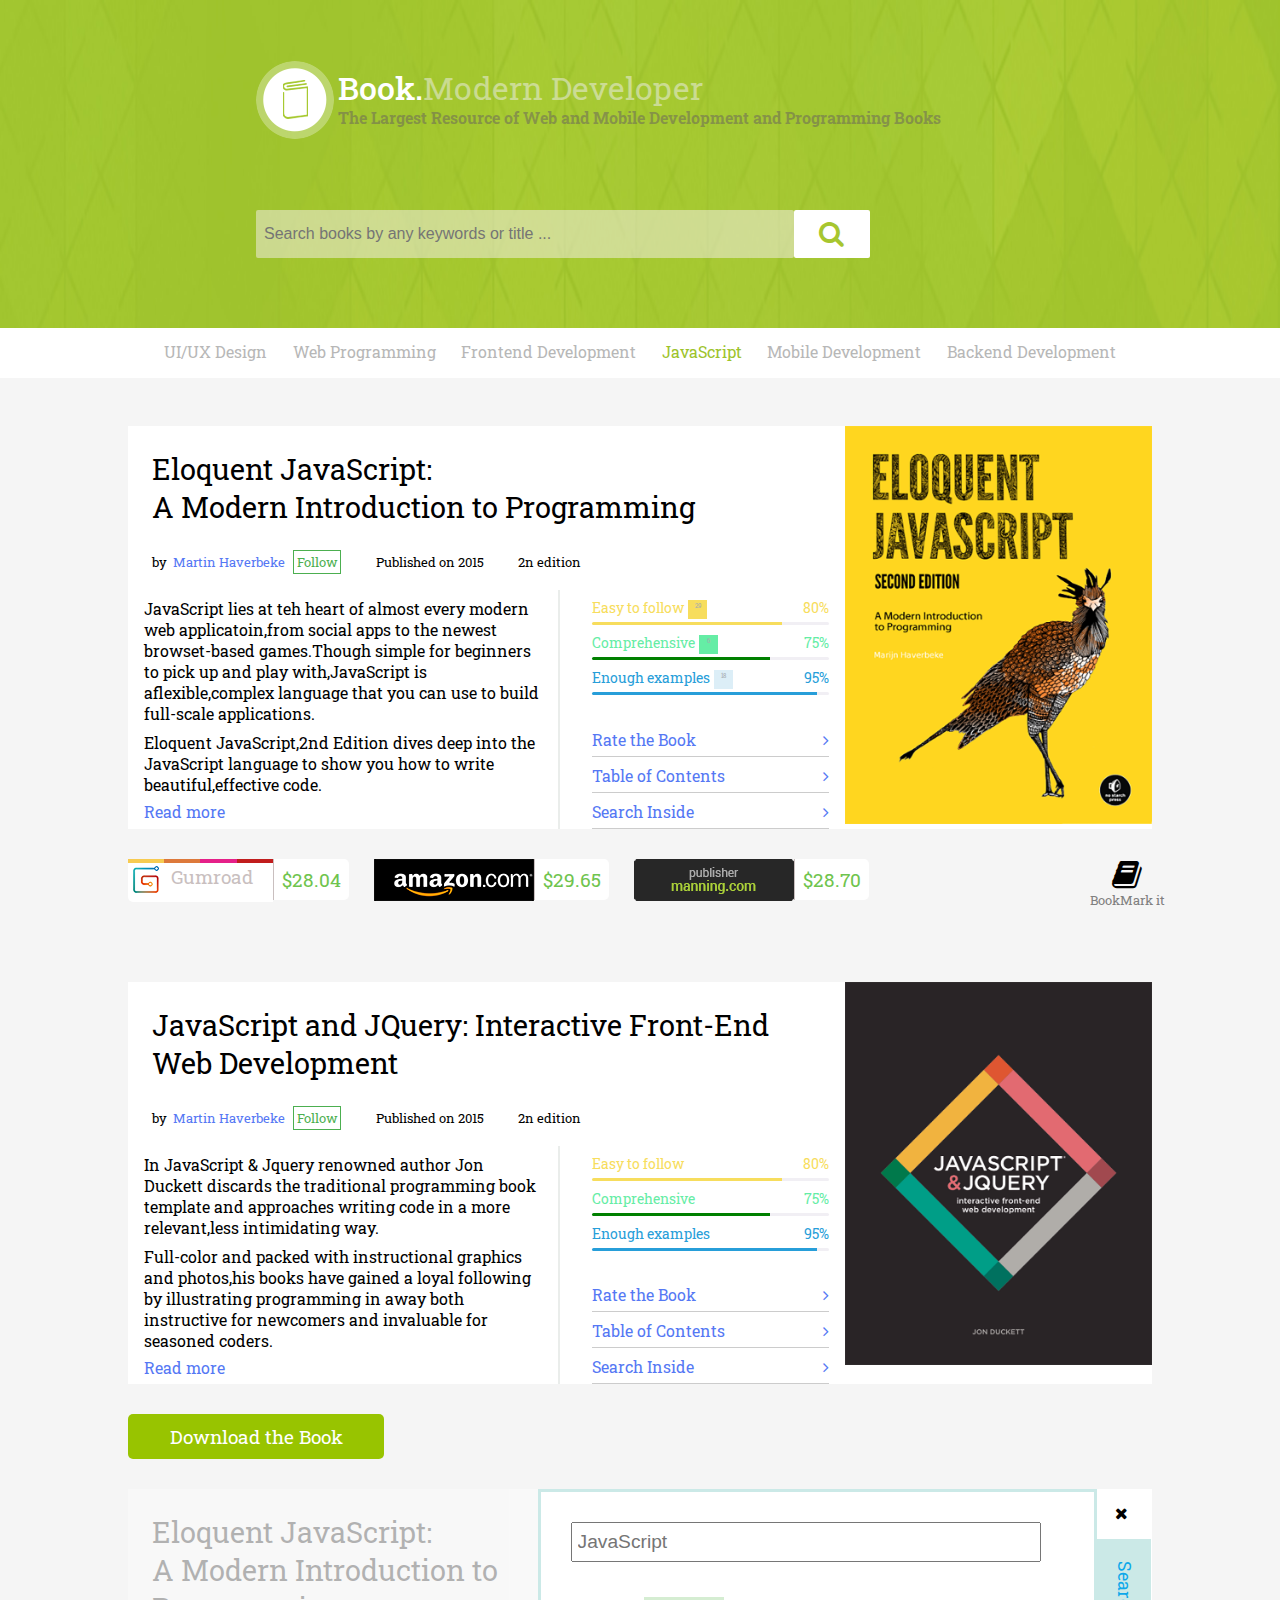
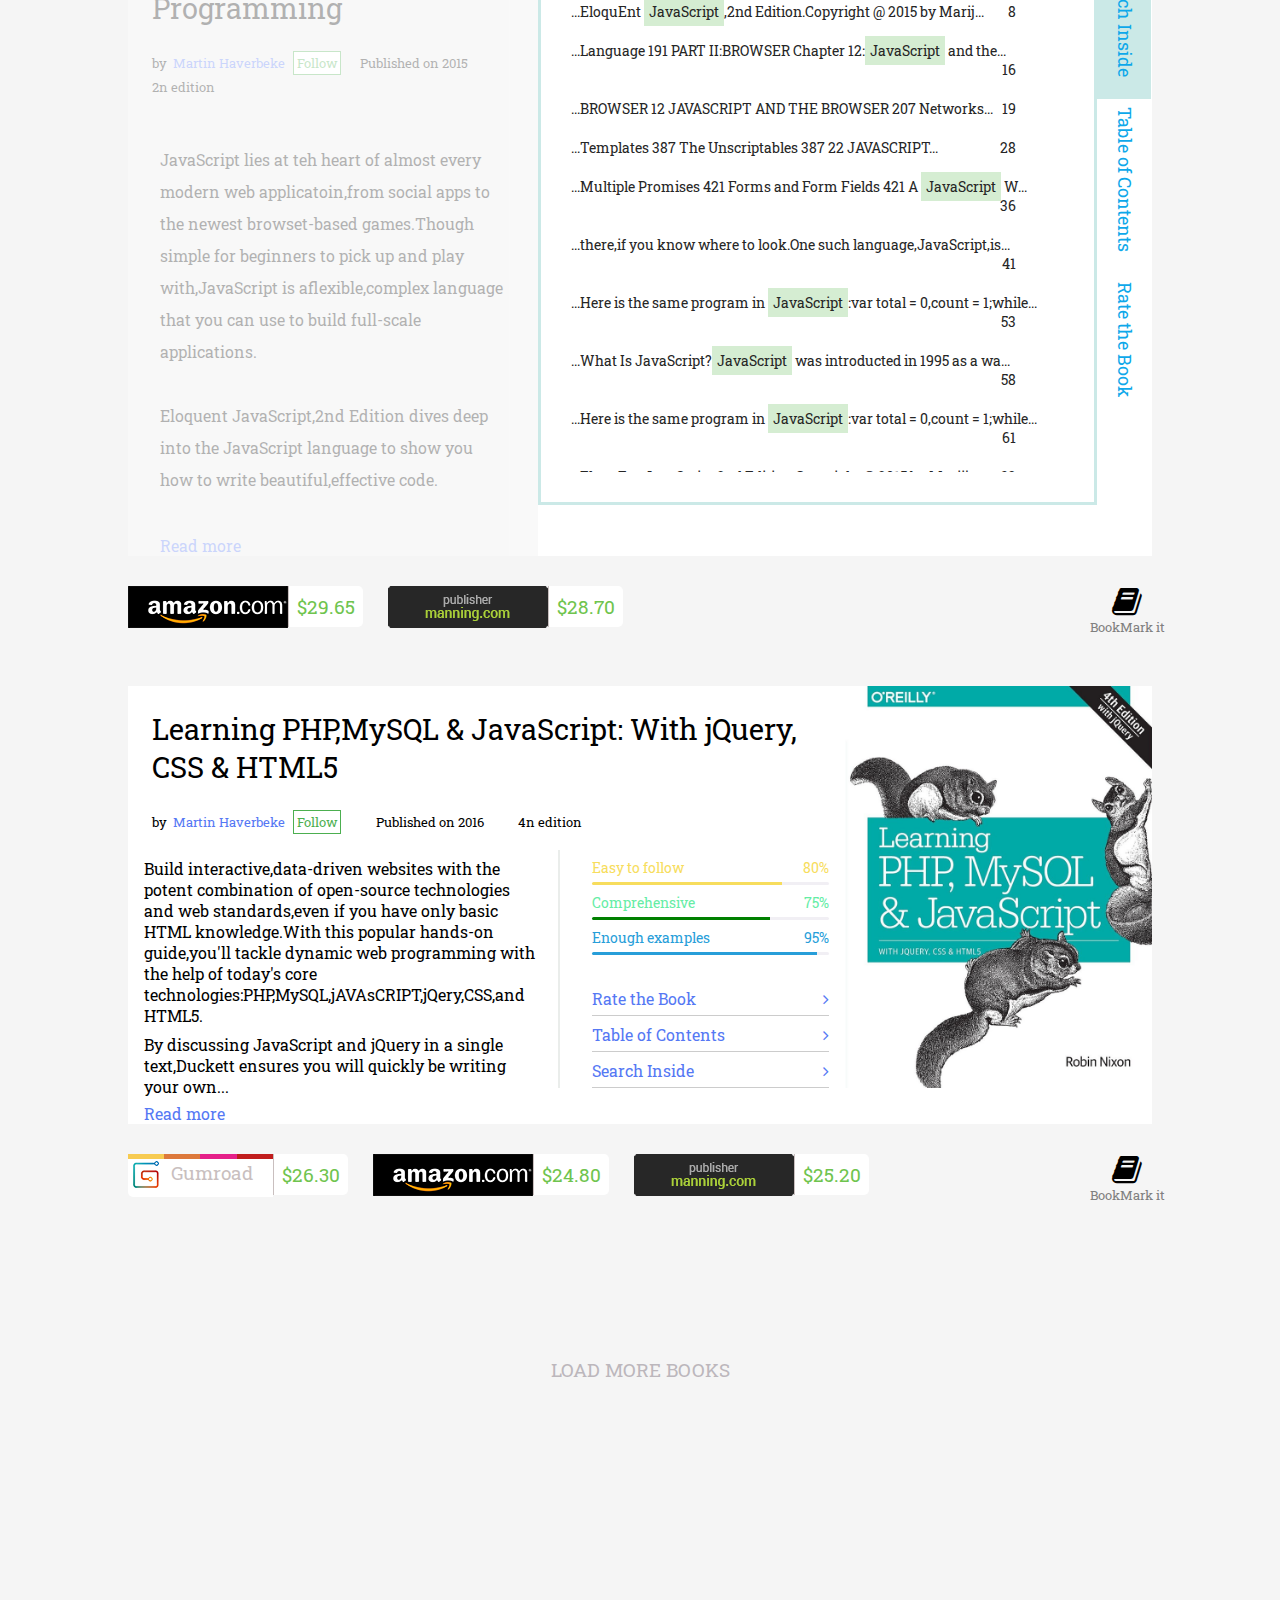
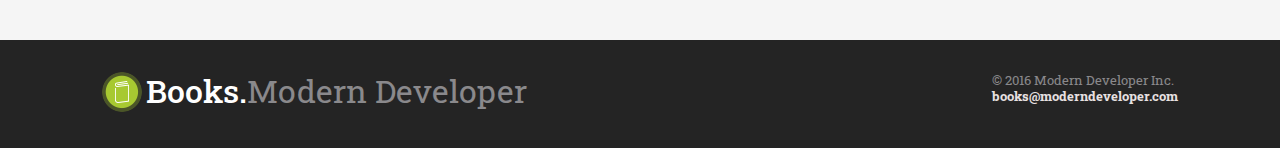
<file: index.html>
<!DOCTYPE html>
<html lang="en">
<head>
	<meta charset="UTF-8">
	<title>Book.Developer</title>

	<link href='https://fonts.googleapis.com/css?family=Roboto:400,100,300,500,700,300italic|Roboto+Slab:400,300,700,100' rel='stylesheet' type='text/css'>
	<link rel="stylesheet" href="font-awesome-4.6.3/css/font-awesome.css">
	<link rel="stylesheet" href="main.css">
</head>
<body>
	<header class="header-wrap">
		<div class="book-developer">
			<div class="header-logo-field">
				<img class="header-logo" src="assets/books.MD_logo_icon.png">
				<div class="header-title">
					<h1 class="md-text md-text-header">Book.<span>Modern Developer</span></h1>
					<h1 class="md-text-small md-text-header">The Largest Resource of Web and Mobile Development and Programming Books</h1>
				</div>
			</div>
			<div class="search-field">
		    	<input type="search" name="search-for" placeholder="Search books by any keywords or title ..."><button><i class="fa fa-search fa-2x" aria-hidden="true"></i></button>
    		</div>
		</div>
  	</header>

	<div class="books-menu">
		<ul>
			<li><a href="#">UI/UX Design</a></li>
			<li><a href="#">Web Programming</a></li>
			<li><a href="#">Frontend Development</a></li>
			<li><a href="#" class="active" >JavaScript</a></li>	
			<li><a href="#">Mobile Development</a></li>
			<li><a href="#">Backend Development</a></li>
		</ul>
	</div>

	<main class="books-section">
		
      <!-- FIRST BOOK  -->
      <section class="books">

		<article class="book-presentation">
		<header>
		  <h2>Eloquent JavaScript:<br>A Modern Introduction to Programming</h2>
		  <div class="book-data">
		    <p>by&nbsp;&nbsp;<span>Martin Haverbeke</span></p>&nbsp;&nbsp;<input type="button" value="Follow"><p class="book-published">Published on 2015</p><p>2n edition</p>
		  </div><!-- DIV book-data -->
		</header>
		<div class="book-content">
			<div class="book-desc">
			  <p>JavaScript lies at teh heart of almost every modern web applicatoin,from social apps to the newest browset-based games.Though simple for beginners to pick up and play with,JavaScript is aflexible,complex language that you can use to build full-scale applications.</p>
			  <p>Eloquent JavaScript,2nd Edition dives deep into the JavaScript language to show you how to write beautiful,effective code.</p>
			  <a href="#">Read more</a>
			</div><!--DIV book-desc -->

			<div class="book-comment">
				<div class="group-range">

					<div class="label-des yellow">
						<label for="range-yellow">Easy to follow</label>
						<div class="des-box yellow">29</div>
						<label class="range-percent">80%</label>
					</div>
					<div class="book-range yellow"></div>	

					<div class="label-des green">
						<label>Comprehensive</label>
						<div class="des-box green">6</div>
						<label class="range-percent">75%</label>
					</div>
					<div class="book-range green"></div>

					<div class="label-des azure">
						<label>Enough examples</label>
						<div class="des-box azure">18</div>
						<label class="range-percent">95%</label>
					</div>
					<div class="book-range azure"></div>

				</div><!--DIV  group-range-->
				<div class="group-rating">
					<a href="#"><span>Rate the Book</span><i class="fa fa-angle-right" aria-hidden="true"></i></a>
					<a href="#"><span>Table of Contents</span><i class="fa fa-angle-right" aria-hidden="true"></i></a>
					<a href="#"><span>Search Inside</span><i class="fa fa-angle-right" aria-hidden="true"></i></a>
				</div><!--DIV group-rating -->
			</div>
		</div><!--DIV book-content-2 -->
		</article> <!-- ARTICLE  book-presentation -->
		  
        <div class="book-img"><img src="assets/cover-eloquent-js.png" alt="javascript book eloquent"></div>	
      </section><!-- SECTION BOOKS -->
		
	  <div class="clear-fix">
	    <div class="book-price-gumroad">
	      	<div class=gumroad>
				<img src="assets/gumroad-icon.png" alt="javascript book eloquent">
				<label class="gumroad-font">Gumroad</label>
			</div>
			<div class="display-price">$28.04</div>
	    </div>

	    <div class="book-price-amazon">
			<img src="assets/amazon_icon.png" alt="javascript book eloquent">
			<div class="display-price">$29.65</div>
	    </div>

	    <div class="book-price-manning">
			<img src="assets/manning_icon.png" alt="javascript book eloquent">
			<div class="display-price">$28.70</div>
	    </div>

	    <div class="book-price-bookmark">
			<i class="fa fa-book fa-2x" aria-hidden="true"></i>
			<a href="#" class="bookmark-font">BookMark it</a>
	    </div>
      </div>

      <!-- SECOND BOOK  -->
      <section class="books">

		<article class="book-presentation">
		<header>
		  <h2>JavaScript and JQuery: Interactive Front-End<br>Web Development</h2>
		  <div class="book-data">
		    <p>by&nbsp;&nbsp;<span>Martin Haverbeke</span></p>&nbsp;&nbsp;<input type="button" value="Follow"><p class="book-published">Published on 2015</p><p>2n edition</p>
		  </div><!-- DIV book-data -->
		</header>
		<div class="book-content">
			<div class="book-desc">
			  <p>In JavaScript & Jquery renowned author Jon Duckett discards the traditional programming book template and approaches writing code in a more relevant,less intimidating way.</p>
			  <p>Full-color and packed with instructional graphics and photos,his books have gained a loyal following by illustrating programming in away both instructive for newcomers and invaluable for seasoned coders.</p>
			  <a href="#">Read more</a>
			</div><!--DIV book-desc -->

			<div class="book-comment">
				<div class="group-range">

					<div class="label-des yellow">
						<label for="range-yellow">Easy to follow</label>
						<label class="range-percent">80%</label>
					</div>
					<div class="book-range yellow"></div>	

					<div class="label-des green">
						<label>Comprehensive</label>
						<label class="range-percent">75%</label>
					</div>
					<div class="book-range green"></div>

					<div class="label-des azure">
						<label>Enough examples</label>
						<label class="range-percent">95%</label>
					</div>
					<div class="book-range azure"></div>

				</div><!--DIV  group-range-->
				<div class="group-rating">
					<a href="#"><span>Rate the Book</span><i class="fa fa-angle-right" aria-hidden="true"></i></a>
					<a href="#"><span>Table of Contents</span><i class="fa fa-angle-right" aria-hidden="true"></i></a>
					<a href="#"><span>Search Inside</span><i class="fa fa-angle-right" aria-hidden="true"></i></a>
				</div><!--DIV group-rating -->
			</div>
		</div><!--DIV book-content-2 -->
		</article> <!-- ARTICLE  book-presentation -->
		  
        <div class="book-img"><img src="assets/cover-javascript-and-jquery.png" alt="javascript book eloquent"></div>	
      </section><!-- SECOND BOOKS -->

      <button id="download_button">Download the Book</button>

      <!-- CONTENT BOOK  -->
      <section class="books">
		<article class="book-content-dispay-left">
		<header>
		  <h2>Eloquent JavaScript:<br>A Modern Introduction to Programming</h2>
		  <div class="book-data">
		    <p>by&nbsp;&nbsp;<span>Martin Haverbeke</span></p>&nbsp;&nbsp;<input type="button" value="Follow"><p class="book-published">Published on 2015</p><p>2n edition</p>
		  </div><!-- DIV book-data -->
		</header>
		<div class="book-content-ex">
			<div class="book-desc-ex">
			  <p>JavaScript lies at teh heart of almost every modern web applicatoin,from social apps to the newest browset-based games.Though simple for beginners to pick up and play with,JavaScript is aflexible,complex language that you can use to build full-scale applications.</p>
			  <p>Eloquent JavaScript,2nd Edition dives deep into the JavaScript language to show you how to write beautiful,effective code.</p>
			  <a href="#">Read more</a>
			</div><!--DIV book-desc -->
		</div><!--DIV book-content-2 -->
		</article> <!-- ARTICLE  book-presentation -->
		
		<div class="book-content-dispay-right">
        <div class="book-content-dispay-wrapper">
			<input type="text" class="book-key-word" name="text" placeholder="JavaScript">
			<div class="book-content-dispay">
			<p><span class="span-left">...EloquEnt <span class="search-key">JavaScript</span>,2nd Edition.Copyright @ 2015 by Marij...</span><span class="span-right">8</span></p>
			<p><span class="span-left">...Language 191 PART II:BROWSER Chapter 12:<span class="search-key">JavaScript</span> and the...</span><span class="span-right">16</span></p>
			<p><span class="span-left">...BROWSER 12 JAVASCRIPT AND THE BROWSER 207 Networks...</span><span class="span-right">19</span></p>
			<p><span class="span-left">...Templates 387 The Unscriptables 387 22 JAVASCRIPT...</span><span class="span-right">28</span></p>
			<p><span class="span-left">...Multiple Promises 421 Forms and Form Fields 421 A <span class="search-key">JavaScript</span> W...</span><span class="span-right">36</span></p>
			<p><span class="span-left">...there,if you know where to look.One such language,JavaScript,is...</span><span class="span-right">41</span></p>
			<p><span class="span-left">...Here is the same program in <span class="search-key">JavaScript</span>:var total = 0,count = 1;while...</span><span class="span-right">53</span></p>
			<p><span class="span-left">...What Is JavaScript?<span class="search-key">JavaScript</span> was introducted in 1995 as a wa...</span><span class="span-right">58</span></p>
			<p><span class="span-left">...Here is the same program in <span class="search-key">JavaScript</span>:var total = 0,count = 1;while...</span><span class="span-right">61</span></p>
			<p><span class="span-left">...EloquEnt JavaScript,2nd Edition.Copyright @ 2015 by Mariij...</span><span class="span-right">63</span></p>
			<p><span class="span-left">...Language 191 PART II:browser cHAPTER 12:<span class="search-key">JavaScript</span> AND THE...</span><span class="span-right">74</span></p>
			<p><span class="span-left">...there,if you know where to look.One such language,JavaScript,is...</span><span class="span-right">78</span></p>
			<p><span class="span-left">... EloquEnt JavaScript,2nd Edition.Copyright @ 2015 by Marij...</span><span class="span-right">88</span></p>
			<p><span class="span-left">... BROWSER 12 JAVASCRIPT AND THE BROWSER 207 Networks......</span><span class="span-right">98</span></p>
			</div>
		</div><div class="book-content-dispay-tab">
			<div class="remove"><i class="fa fa-times" aria-hidden="true"></i></div>
			<ul>
				<li class="active"><a href="#">Search Inside</a></li>
				<li><a href="#">Table of Contents</a></li>
				<li><a href="#">Rate the Book</a></li>
			</ul>
		</div>
		</div>
      </section><!-- THIRD BOOKS -->

	  <div class="clear-fix">
	    <div class="book-price-amazon">
			<img src="assets/amazon_icon.png" alt="javascript book eloquent">
			<div class="display-price">$29.65</div>
	    </div>

	    <div class="book-price-manning">
			<img src="assets/manning_icon.png" alt="javascript book eloquent">
			<div class="display-price">$28.70</div>
	    </div>

	    <div class="book-price-bookmark">
			<i class="fa fa-book fa-2x" aria-hidden="true"></i>
			<a href="#" class="bookmark-font">BookMark it</a>
	    </div>
      </div>


	  <!-- FOUR	 BOOK  -->
      <section class="books">

		<article class="book-presentation">
		<header>
		  <h2>Learning PHP,MySQL & JavaScript: With jQuery,<br>CSS & HTML5</h2>
		  <div class="book-data">
		    <p>by&nbsp;&nbsp;<span>Martin Haverbeke</span></p>&nbsp;&nbsp;<input type="button" value="Follow"><p class="book-published">Published on 2016</p><p>4n edition</p>
		  </div><!-- DIV book-data -->
		</header>
		<div class="book-content">
			<div class="book-desc">
			  <p>Build interactive,data-driven websites with the potent combination of open-source technologies and web standards,even if you have only basic HTML knowledge.With this popular hands-on guide,you'll tackle dynamic web programming with the help of today's core technologies:PHP,MySQL,jAVAsCRIPT,jQery,CSS,and HTML5.</p>
			  <p>By discussing JavaScript and jQuery in a single text,Duckett ensures you will quickly be writing your own...</p>
			  <a href="#">Read more</a>
			</div><!--DIV book-desc -->

			<div class="book-comment">
				<div class="group-range">

					<div class="label-des yellow">
						<label for="range-yellow">Easy to follow</label>
						<label class="range-percent">80%</label>
					</div>
					<div class="book-range yellow"></div>	

					<div class="label-des green">
						<label>Comprehensive</label>
						<label class="range-percent">75%</label>
					</div>
					<div class="book-range green"></div>

					<div class="label-des azure">
						<label>Enough examples</label>
						<label class="range-percent">95%</label>
					</div>
					<div class="book-range azure"></div>

				</div><!--DIV  group-range-->
				<div class="group-rating">
					<a href="#"><span>Rate the Book</span><i class="fa fa-angle-right" aria-hidden="true"></i></a>
					<a href="#"><span>Table of Contents</span><i class="fa fa-angle-right" aria-hidden="true"></i></a>
					<a href="#"><span>Search Inside</span><i class="fa fa-angle-right" aria-hidden="true"></i></a>
				</div><!--DIV group-rating -->
			</div>
		</div><!--DIV book-content-2 -->
		</article> <!-- ARTICLE  book-presentation -->
		  
        <div class="book-img"><img src="assets/cover-oreilly.png" alt="javascript book eloquent"></div>	
      </section><!-- THIRD BOOKS -->

	<div class="clear-fix">
	    <div class="book-price-gumroad">
	      	<div class=gumroad>
				<img src="assets/gumroad-icon.png" alt="javascript book eloquent">
				<label class="gumroad-font">Gumroad</label>
			</div>
			<div class="display-price">$26.30</div>
	    </div>

	    <div class="book-price-amazon">
			<img src="assets/amazon_icon.png" alt="javascript book eloquent">
			<div class="display-price">$24.80</div>
	    </div>

	    <div class="book-price-manning">
			<img src="assets/manning_icon.png" alt="javascript book eloquent">
			<div class="display-price">$25.20</div>
	    </div>

	    <div class="book-price-bookmark">
			<i class="fa fa-book fa-2x" aria-hidden="true"></i>
			<a href="#" class="bookmark-font">BookMark it</a>
	    </div>
      </div>

      <div class="load-books"><a href="#">LOAD MORE BOOKS</a></div>
	</main>
	<footer>
		<div class="book-developer-footer">
			<div class="fooder-logo-right">
				<img class="fooder-logo" src="assets/books.MD_footer_logo_icon.png">
				<div class="fooder-title">
					<h1 class="md-text md-text-header">Books.<span>Modern Developer</span></h1>
				</div>
			</div>

			<div class="fooder-logo-left">
				<div>
					<p class="md-text-small1">&copy; 2016 Modern Developer Inc.</p>
				</div>
				<div>
					<h3 class="md-text-small2">books@moderndeveloper.com</h3>
				</div>
			</div>
		</div>
	</footer>
</body>
</html>
</file>
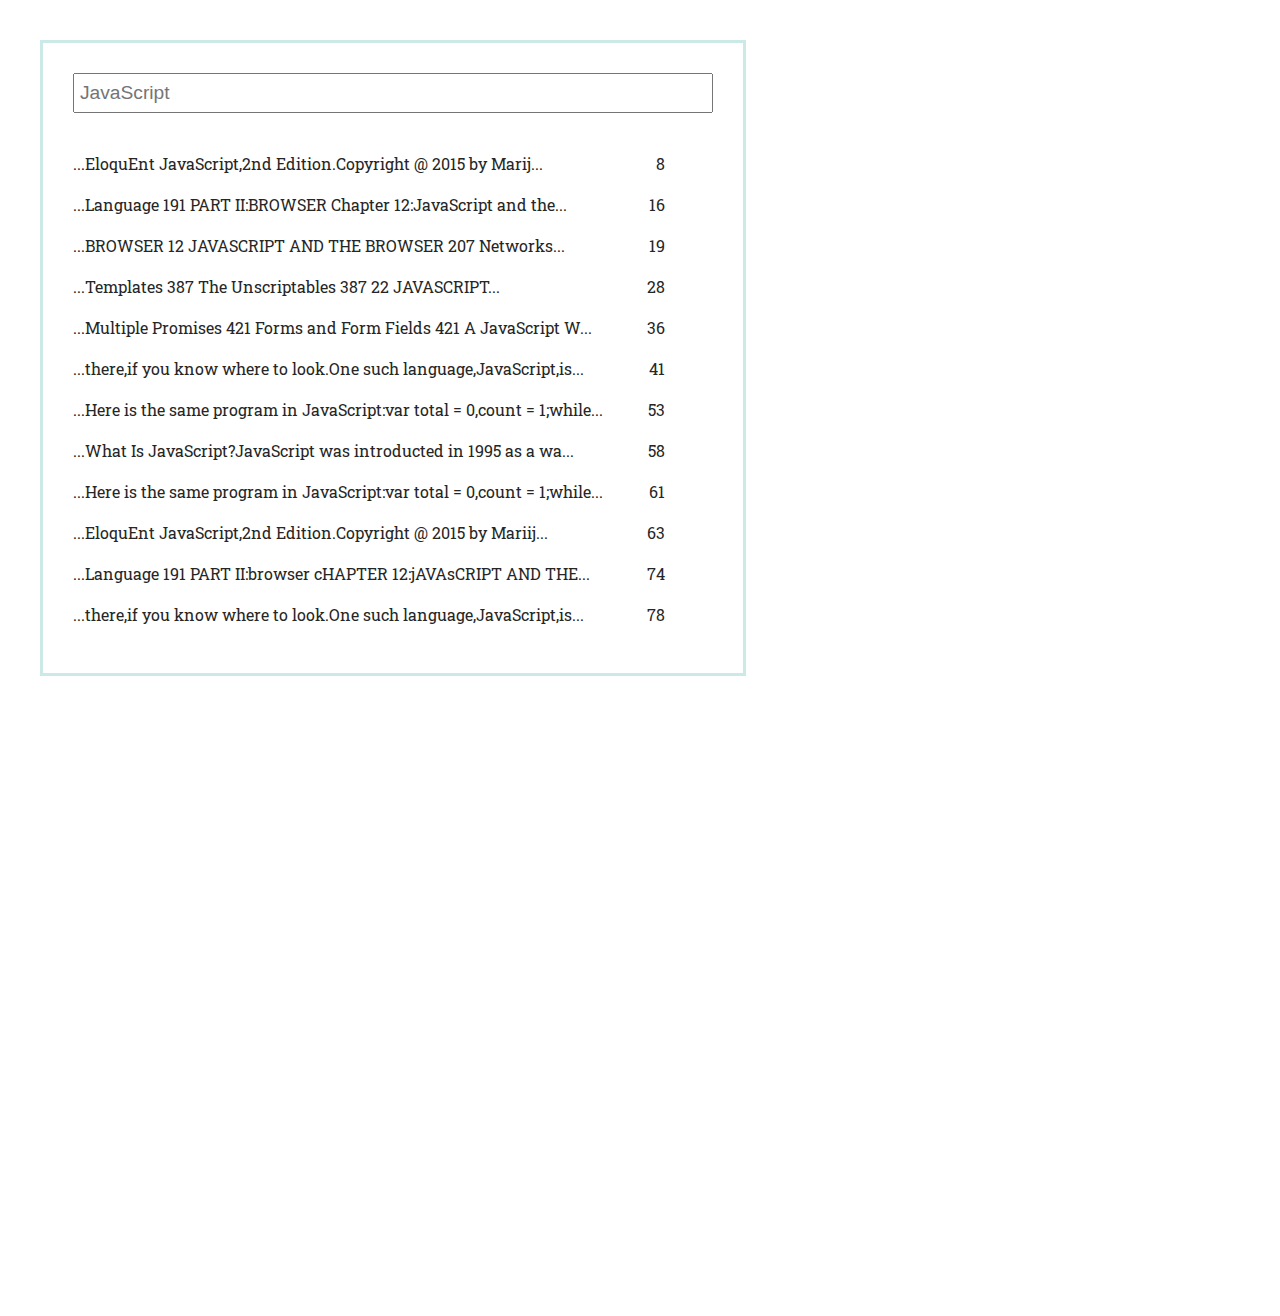
<file: test.html>
<!DOCTYPE html>
<html lang="en">
<head>
	<meta charset="UTF-8">
	<title>Document</title>
	<link href='https://fonts.googleapis.com/css?family=Roboto:400,100,300,500,700,300italic|Roboto+Slab:400,300,700,100' rel='stylesheet' type='text/css'>
	<link rel="stylesheet" type="text/css" href="font-awesome-4.6.3/css/font-awesome.css">
	<link rel="stylesheet" type="text/css" href="test.css">
</head>
<body>
	
	<div class="book-content-dispay-wrapper">
		
		<input type="text" class="book-key-word" name="text" placeholder="JavaScript">

		<div class="book-content-dispay">
		<p><span>...EloquEnt JavaScript,2nd Edition.Copyright @ 2015 by Marij...</span><span>8</span></p>
		<p><span>...Language 191 PART II:BROWSER Chapter 12:JavaScript and the...</span><span>16</span></p>
		<p><span>...BROWSER 12 JAVASCRIPT AND THE BROWSER 207 Networks...</span><span>19</span></p>
		<p><span>...Templates 387 The Unscriptables 387 22 JAVASCRIPT...</span><span>28</span></p>
		<p><span>...Multiple Promises 421 Forms and Form Fields 421 A JavaScript W...</span><span>36</span></p>
		<p><span>...there,if you know where to look.One such language,JavaScript,is...</span><span>41</span></p>
		<p><span>...Here is the same program in JavaScript:var total = 0,count = 1;while...</span><span>53</span></p>
		<p><span>...What Is JavaScript?JavaScript was introducted in 1995 as a wa...</span><span>58</span></p>
		<p><span>...Here is the same program in JavaScript:var total = 0,count = 1;while...</span><span>61</span></p>
		<p><span>...EloquEnt JavaScript,2nd Edition.Copyright @ 2015 by Mariij...</span><span>63</span></p>
		<p><span>...Language 191 PART II:browser cHAPTER 12:jAVAsCRIPT AND THE...</span><span>74</span></p>
		<p><span>...there,if you know where to look.One such language,JavaScript,is...</span><span>78</span></p>
		<p><span>... EloquEnt JavaScript,2nd Edition.Copyright @ 2015 by Marij...</span><span>88</span></p>
		<p><span>... BROWSER 12 JAVASCRIPT AND THE BROWSER 207 Networks......</span><span>98</span></p>
		</div>
	</div>
	
	<div class="book-content-dispay-tab">
		<div class="remove"><i class="fa fa-times" aria-hidden="true"></i></div>
		<ul>
			<li class="active"><a href="#">Search Inside</a></li>
			<li><a href="#">Table of Contents</a></li>
			<li><a href="#">Rate the Book</a></li>
		<ul>
	</div>
</body>
</html>
</file>
<file: main.css>
html {
	box-sizing: border-box;
}
*, 
*:before, 
*:after {
	box-sizing: inherit;
	margin: 0;
	padding: 0;
}

a {
	text-decoration: none;
}

.header-wrap{
	background: url(assets/books_header_bg.jpg) no-repeat center center fixed;
	background-size: 100% 100%;
}

.book-developer {
	padding: 20px 20% 40px 20%;
}

.header-logo-field {
	height: 100px;
	margin-top: 30px;
	margin-bottom: 40px;
}

.header-logo, .header-title {
	display: inline-block;
}

.header-title {
	line-height: 30px;
	vertical-align: 50%;
	width: 80%;
	padding: 3% 0 7%; 
}

.md-text {
  display: inline;
  font-family: "Roboto Slab";
}

/*
.md-text {
  font-size: 2rem;
  display: inline;
  font-family: "Roboto Slab";
  font-weight: 500;
}
*/

.md-text-header {
  color: white;
  text-align: left;
  width: 100%;
}
.md-text-header span {
  color: rgba(241, 239, 244, 0.5);
  font-weight: 400;
}

.md-text-small {
  font-family: "Roboto Slab";
  color: rgba(102, 94, 94, 0.5);
}

.book-developer h1 {
	display: block;
}

.search-field {
	padding:20px 0 30px 0;
	width: 100%;
	overflow: hidden;
}

.search-field input, .search-field button {
	color: #e8e8e8;
	height: 3rem;
	float: left;
	border: none;
	border-radius: 2px;
}
.search-field input {
	background-color: rgba(247, 239, 239, 0.5);
	padding: 0 0.5em;
	font-size: 1em;
	width: 70%;
	color: rgb(167, 198, 47);
}
.search-field button {
	background-color: #fff;
	text-align: center;
	width: 10%;
	display: inline-block;
}

.search-field button i {
	color: rgb(167, 198, 47);
}

.books-menu {
	width: 100%;
	position: relative;
	height: 100%;
	overflow: hidden;
}

.books-menu ul{
	list-style: none;
}

.books-menu li {
  padding: 1em .8em;
  font-weight: 400;
  cursor: pointer;
}

/*
.books-menu ul{
	text-align: center;
	list-style: none;
	margin-right: 5%;
	margin-left: 5%; 
	padding: 0;
}

.books-menu li {
  padding: 20px 0;
  font-weight: 400;
  float: left;
  width: 15%;
  position: relative;
  cursor: pointer;
  vertical-align: baseline;
}
*/
.books-menu li a {
	 font-family: "Roboto Slab";
	 line-height: 1em;
	 font-size: 1em;
	 color: rgb(183, 183, 183);
}

.books-menu li a.active {
	color: rgb(157, 195, 44);
}

.books-section {
	background-color: rgb(234, 237, 235);
	height: 70%;
	padding-bottom: 10%;
}

/*books sectino*/
.books-section {
	background-color: rgb(245, 245, 245);
	padding-top: 3rem;
}

.books {
	margin: 0 10% 30px;
	background-color: rgb(255, 255, 255);
	display: flex;
}

.book-presentation {
	width: 70%;
}

.books .book-img {
    width: 30%;
    height: 100%;
}

.book-img img{
	padding: 0;
    display: block;
    margin: 0;
    max-height: 100%;
    max-width: 100%;
}

.book-presentation header {
	padding-top: 1.5rem;
	padding-left: 1.5rem;
}

.book-presentation header h2 {
	font-family: "Roboto Slab";
	font-size: 1.8rem;
	font-weight: 400;
}

.book-data {
	font-family: "Roboto Slab";
	padding: 1.5rem 0 1rem;
}

.book-data p, .book-data input {
	font-family: "Roboto Slab";
	font-size: 0.8rem;
	display: inline-block;
}

.book-data input {
	height: 1.5rem;
	width: 3rem;
	border: 1px solid rgb(76, 175, 80);
	background-color: white;
	color: rgb(76, 175, 80);
}

.book-published {
	margin-right: 5%;
	margin-left: 5%;
}

.book-data p span {
	color: rgb(85, 120, 244);
}

.book-content {
  overflow: hidden;
}

.book-desc {
	float: left;
	width: 60%;
}

.book-desc p {
	font-family: "Roboto Slab";
	margin-left: 1rem;
	margin-top: 0.5rem;
	margin-right: 1rem;
}

.book-comment {
	float: left;
	width: 40%;
}

.book-content a {
	display: block;
	color: rgb(85, 120, 244);
	font-family: "Roboto Slab";
	margin-left: 1rem;
	padding-top: 0.4rem;
}

.book-comment {
	border-left: 2px solid rgb(234, 237, 235);
	padding-left: 1rem;
	padding-right: 1rem;
}

.group-range {
	margin-left: 1rem;
}

.group-rating{
	margin-top: 1.6rem;
}
.group-rating a {
	font-family: "Roboto Slab";
	padding-top: 3px;
	font-size: 1rem;
	line-height: 2rem;
	vertical-align: 40%;
	color: rgb(85, 120, 244);
	border-bottom: 1px solid rgba(1, 1, 1, .2);
	overflow: hidden;
}

.group-rating a span{
	float: left;
}

.group-rating a i{
	line-height: 2rem;
	vertical-align: center;
	float: right;
}

footer {
  padding: 2rem 8%;
  background-color: #242424;
  overflow: hidden;
  margin-bottom: 0px;
}

.fooder-logo, .fooder-title {
	display: inline-block;
}

.fooder-title {
	line-height: 30px;
	vertical-align: 30%;
}

.fooder-logo-field {
	height: 100px;
}

.fooder-logo-right {
	vertical-align: center;
	float: left;
	font-size: 1em;
}

.fooder-logo-left {
	vertical-align: center;
	float: right;
}

.md-text-small1 {
	font-family: "Roboto Slab";
	color: rgba(241, 239, 244, 0.5);
	font-size: 0.8em;
}

.md-text-small2 {
	font-family: "Roboto Slab";
	color: rgb(232, 225, 225);
	font-size: 0.8em;
}

/*button below books*/
.book-price-gumroad {
	float: left;
	position: relative;
	margin: 0 25px 30px 0;
}

.book-price-amazon img {
	float: left;
}

.book-price-manning img {
	float: left;
	margin-left: 25px;
}

.book-price-bookmark{
	float: right;
	margin-right: 10%;
	position: relative;
	text-align: center;
}

.book-price-bookmark i {
	display: block;
}

.bookmark-font {
	font-family: "Roboto Slab";
	color: gray;
	font-size: 0.8rem;
}

.gumroad {
	float: left;
	background-color: white;
	width: 145px;
	border-top-left-radius: 5px;
	border-bottom-left-radius: 5px;
}

.gumroad::before {
	content:'';
	position: absolute;
	top: 0;
	left: 0px;
	width: 145px;
	height: 0.3em;
	background: linear-gradient(to right,rgb(247, 203, 81) 25%,rgb(221, 121, 59) 25%,rgb(221, 121, 59) 50%,rgb(229, 32, 137) 50%,rgb(229, 32, 137) 75%,rgb(193, 29, 29) 75%,rgb(193, 29, 29) 75%);
}

.gumroad img {
	display: inline-block;
	padding: 7px 5px 5px 5px;
	width: 25%;
	height: 25%;
}

.gumroad-font {
	display: inline-block;
	font-family: "Roboto Slab";
	color: rgb(201, 191, 191);
	font-size: 1.2rem;
	margin-left: 0.2rem;
	vertical-align: 45%;
	line-height: 30px;
}

.display-price {
	float: left;
	background-color: white;
	font-family: "Roboto Slab";
	color: rgb(111, 196, 78);
	font-size: 1.2rem;
	padding: 0.5rem;
	border-left: 1px solid rgb(201, 191, 191);
	border-top-right-radius: 5px;
	border-bottom-right-radius: 5px;
}

.clear-fix {
	overflow: hidden;
	margin-bottom: 50px;
	margin-left: 10%;
}

#download_button{
	font-family: "Roboto Slab";
	padding-top: 10px;
	padding-bottom: 10px;
	font-size: 1.2rem;
	margin: 0 25px 30px 10%;
	width: 20%;
	color: white;
	background-color: rgb(152, 196, 0);
	border-radius: 5px;
	border-style: none;
}

.load-books{
	text-align: center;
	border-radius: 5px;
	margin: 130px;
}

.load-books a {
	font-family: "Roboto Slab";
	font-size: 1.2rem;
	color: rgb(188, 183, 188);
	border-radius: 5px;
}

/*book range*/
.book-range {
	content:'';
	width: 100%;
	height: 3px;
	border-radius: 5px;
}

.book-range.yellow {
	background: linear-gradient(to right, rgb(247, 221, 93) 80%, rgb(241, 239, 244) 80%);
}

.book-range.green {
	background: linear-gradient(to right, green 75%, rgb(241, 239, 244) 75%);
}

.book-range.azure {
	background: linear-gradient(to right, rgb(39, 158, 217) 95%, rgb(241, 239, 244) 95%);
}

.label-des {
	margin-top: 0.5rem;
	margin-bottom: 0.5rem;
	height: 1rem
}

.label-des label {
	font-family: "Roboto Slab";
	font-size: 0.9rem;
}

.range-percent {
	float: right;
}

.label-des.yellow{
	color: rgb(247, 221, 93);
}

.label-des.green{
	color: rgb(101, 237, 165);
}

.label-des.azure{
	color: rgb(39, 158, 217);
}

.des-box {
	display: inline-block;
	width: 1.2rem;
	height: 1.2rem;
	font-family: "Roboto Slab";
	color: rgb(165, 172, 175);
	text-align: center;
	vertical-align: middle;
	font-size: 0.1em;
	padding: 2px;
	position: relative;
}

.des-box.yellow {
	background: rgb(247, 221, 93);
}

.des-box.green {
	background: rgb(101, 237, 165);
}

.des-box.azure {
	background: rgb(220, 238, 247);
}

.des-box::after {
	content: '';
	position: absolute;
	left: 0;
	bottom: -0.2em;
	height: 0;
	width: 0;
	border-right: 0.5em solid transparent;
}

.des-box.yellow::after {
	border-top: 0.5em solid rgb(247, 221, 93);
}

.des-box.green::after {
	border-top: 0.5em solid rgb(101, 237, 165);
}

.des-box.azure::after {
	border-top: 0.5em solid rgb(220, 238, 247);
}


/*book centent*/
.book-content-dispay-left {
	width: 40%;
	background-color: rgb(235, 235, 235);
	opacity: 0.3;
}

.book-content-dispay-right {
	width: 60%;
}

.book-content-dispay-wrapper {
  display:inline-block;
  width: 91%;
  border:3px solid rgb(203, 233, 231);
}

.book-content-dispay-tab {
  display:inline-block;
  height: 60%;
  width: 5%;
  vertical-align:top;
}

.book-content-dispay-left header {
	padding-top: 1.5rem;
	padding-left: 1.5rem;
}

.book-content-dispay-left header h2 {
	font-family: "Roboto Slab";
	font-size: 1.8rem;
	font-weight: 400;
}

.book-desc-ex {
	float: left;
	width: 100%;
}

.book-desc-ex p {
	font-family: "Roboto Slab";
	margin: 2rem;
	font-size: 1rem;
	line-height: 2rem;
}

.book-content-ex a {
	display: block;
	color: rgb(85, 120, 244);
	font-family: "Roboto Slab";
	margin-left: 2rem;
	padding-top: 0.4rem;
}

.book-key-word {
  text-align: left;
  display: block;
  padding: 5px;
  margin: 30px 30px 0 30px;
  height: 40px;
  font-size: 1.2rem;
  width: 85%;
}

.book-content-dispay {
  margin: 30px;
  height: 30rem;
  overflow: auto;
}

.remove {
  margin: 0 18px;
  line-height: 50px;
  text-align: center;
}


.book-content-dispay-tab ul {
  display:inline-block;
  position: absolute;
  list-style:none;
  margin: 0;
}

.book-content-dispay-tab ul li {
  writing-mode: tb-rl;
  text-decoration:none;
  width: 3.4rem;
  height: 10rem;
  text-align: center;
  vertical-align: middle;
  line-height: 3.4rem;
}

.book-content-dispay-tab ul li.active {
  background-color:rgb(203, 233, 231);
}

.book-content-dispay-tab ul li a {
  text-decoration:none;
  font-size: 1.1rem;
  color:rgb(14, 168, 234);
  font-family: "Roboto Slab";
  font-weight: 400;
  padding 100px 5px;
}

.book-content-dispay p {
  padding: 10px 0;

}

.book-content-dispay p * {
  font-size: 0.9rem;
  color:rgb(38, 38, 38);
  font-family: "Roboto Slab";
  font-weight: 400;
}

.book-content-dispay p span.span-left {
  float: left;
}

.book-content-dispay p span.span-right {
  float: right;
  padding-right: 3rem;
}

.book-content-dispay>p {
  overflow: hidden;
}

.search-key{
	padding: 5px;
	background-color: rgb(213, 237, 210);
}

/* Scrollbar */
::-webkit-scrollbar {
  width: 0.3rem;
}

::-webkit-scrollbar-thumb {
  background-color: rgb(183, 183, 183);
  border-radius: 0;

}

::-webkit-scrollbar-thumb:hover {
  background-color: rgb(43, 52, 56);
}

::-webkit-scrollbar-track {
  background-color: #dae5ea;
    height: 1px;
}

/* End Scrollbar */
/*end book centent*/

@media (min-width: 800px){
  	.books-menu ul{
		display: flex;
		justify-content: center;
	}
	.md-text {
		font-size: 2rem;
		font-weight: 500;
	}
	
	.md-text-small {
		font-size: 1rem;
	}
}

@media (max-width: 800px){
  	.books-menu ul{
		display: flex;
		flex-direction: column;
		justify-content: center;
	}
	
	.books-menu li{
		text-align: center;
	}
	
	.md-text {
		font-size: 1rem;
		font-weight: 300;
	}
	
	.md-text-small {
		font-size: .5rem;
	}
	
	.header-title {
		line-height: 10px;
		padding: 2% 0 3%;
		width: 40%;
	}
}
</file>
<file: test.css>
html {
  box-sizing: border-box;
}
*, 
*:before, 
*:after {
  box-sizing: inherit;
  margin: 0;
  padding: 0;
}

/*book centent*/
.book-content-dispay-wrapper {
  display:inline-block;
  float:left;
  margin:40px; 
  border:3px solid rgb(203, 233, 231);
  
}

.book-key-word {
  text-align: left;
  display: block;
  padding: 5px;
  margin: 30px 30px 0 30px;
  height: 40px;
  font-size: 1.2rem;
  width: 40rem;
}

.book-content-dispay {
  margin: 30px;
  height: 500px;
  width: 40rem;
  overflow: auto;
}

.book-content-dispay-tab {
  display:inline-block;
  float:left;
  transform: rotate(90deg);
  transform-origin: left top 0;
  height:40px;
  width: 600px;
  top: 80px;
  left: 50px;
}


.book-content-dispay-tab a {
  display:inline-block;
}

.remove {
  display:inline-block;
  margin-right: 40px;
  padding-left: 60px;
  line-height: 40px;
  text-align: center;
}


.book-content-dispay-tab ul {
  display:inline-block;
  position: absolute;
  list-style:none;
  margin: 0;
}

.book-content-dispay-tab ul li {
  display:inline-block;
  float:left;
  text-decoration:none;
  width:140px;
  padding: 0 10px;
  text-align:center;
  vertical-align: middle;
  line-height:40px;
  border-top-left-radius: 5px;
  border-top-right-radius: 5px;
}

.book-content-dispay-tab ul li.active {
  background-color:rgb(203, 233, 231);
}

.book-content-dispay-tab ul li a {
  text-decoration:none;
  font-size: 0.8rem;
  color:rgb(14, 168, 234);
  font-family: "Roboto Slab";
  font-weight: 400;
}

.book-content-dispay p {
  padding: 10px 0;

}

.book-content-dispay p * {
  font-size: 1rem;
  color:rgb(38, 38, 38);
  font-family: "Roboto Slab";
  font-weight: 400;
}

.book-content-dispay p span:nth-child(1) {
  float: left;
}

.book-content-dispay p span:nth-child(2) {
  float: right;
  padding-right: 3rem;
}

.book-content-dispay>p {
  overflow: hidden;
}

/* Scrollbar */

::-webkit-scrollbar {
  width: 0.3rem;
}

::-webkit-scrollbar-thumb {
  background-color: rgb(183, 183, 183);
  border-radius: 0;

}

::-webkit-scrollbar-thumb:hover {
  background-color: rgb(43, 52, 56);
}

::-webkit-scrollbar-track {
  background-color: #dae5ea;
    height: 1px;
}

/* End Scrollbar */

/*end book centent*/
</file>
